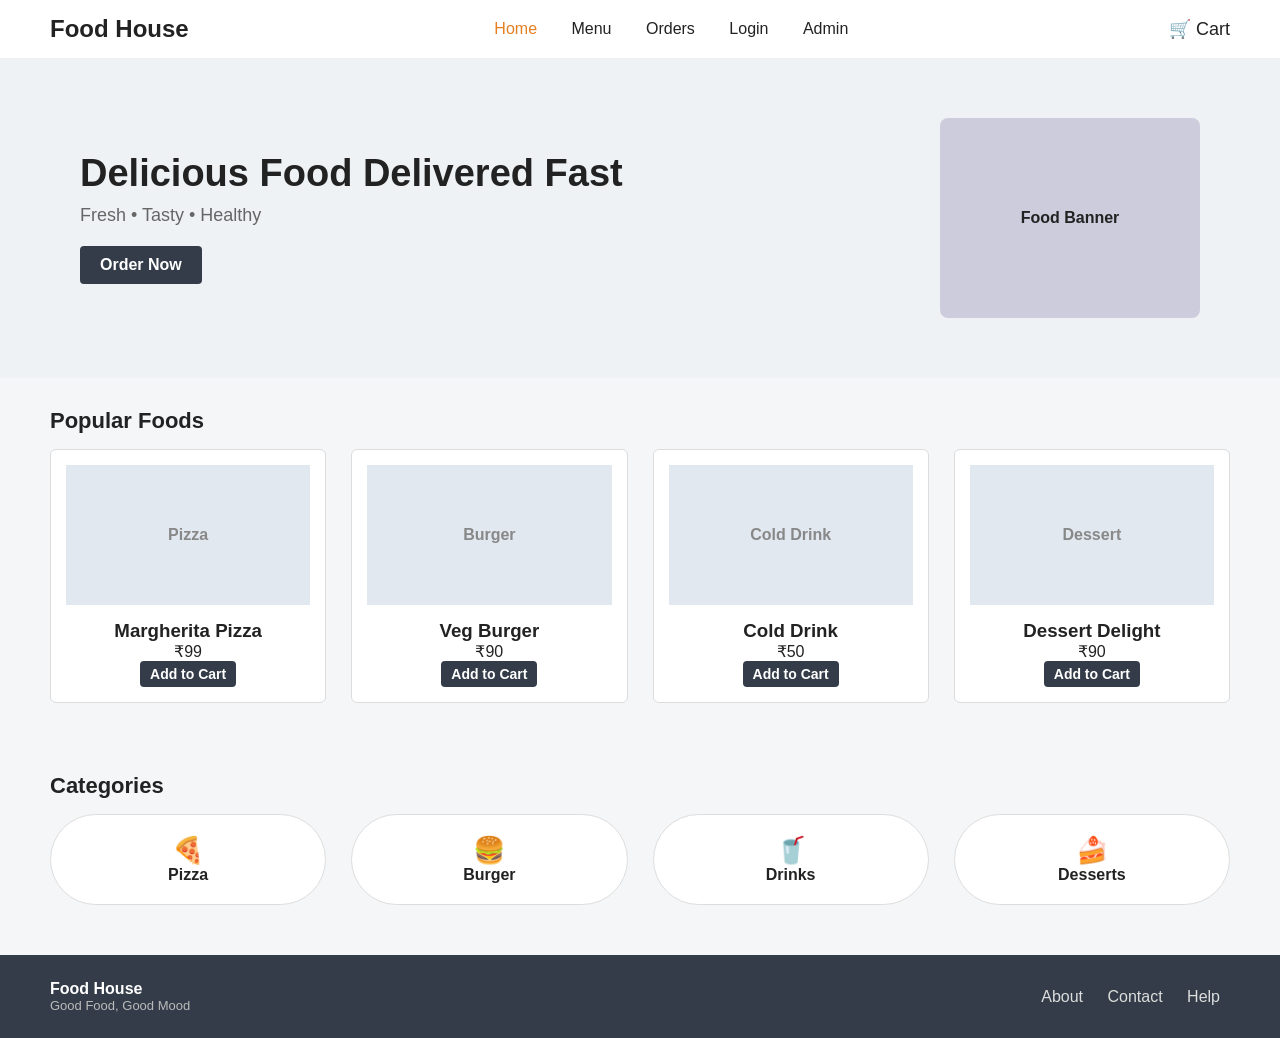
<file: Food_House_Wt/Client/index.html>
<!DOCTYPE html>
<html lang="en">
<head>
    <meta charset="UTF-8">
    <meta name="viewport" content="width=device-width, initial-scale=1.0">
    <title>Food House - Home</title>
<link rel="stylesheet" href="../style.css">
</head>
<body>
    <!-- Header Section -->
    <header>
        <a href="index.html" class="logo">Food House</a>
        <nav>
            <a href="index.html" class="active">Home</a>
            <a href="menu.html">Menu</a>
            <a href="order-summary.html">Orders</a>
            <a href="login.html">Login</a>
          <a href="../admin/admin-login.html">Admin</a>
        </nav>
        <div class="nav-icons">
            <a href="order-summary.html">🛒 Cart</a>
        </div>
    </header>

    <!-- Hero Banner Section -->
    <section class="hero">
        <div class="hero-text">
            <h1>Delicious Food Delivered Fast</h1>
            <p>Fresh • Tasty • Healthy</p>
            <a href="menu.html" class="btn">Order Now</a>
        </div>
        <div style="background:#ccd; width:260px; height:200px; display:flex; align-items:center; justify-content:center; font-weight:bold; border-radius:8px;">
            Food Banner
        </div>
    </section>

    <!-- Popular Foods Section -->
    <h2 class="section-title">Popular Foods</h2>
    <section class="card-grid">
        <div class="card">
            <div class="card-img">Pizza</div>
            <h3>Margherita Pizza</h3>
            <p>₹99</p>
            <button class="btn btn-small" onclick="addToCart(1)">Add to Cart</button>
        </div>
        <div class="card">
            <div class="card-img">Burger</div>
            <h3>Veg Burger</h3>
            <p>₹90</p>
            <button class="btn btn-small" onclick="addToCart(2)">Add to Cart</button>
        </div>
        <div class="card">
            <div class="card-img">Cold Drink</div>
            <h3>Cold Drink</h3>
            <p>₹50</p>
            <button class="btn btn-small" onclick="addToCart(3)">Add to Cart</button>
        </div>
        <div class="card">
            <div class="card-img">Dessert</div>
            <h3>Dessert Delight</h3>
            <p>₹90</p>
            <button class="btn btn-small" onclick="addToCart(4)">Add to Cart</button>
        </div>
    </section>

    <!-- Categories Section -->
    <h2 class="section-title">Categories</h2>
    <section class="card-grid" style="grid-template-columns: repeat(4, 1fr); padding-bottom: 50px;">
        <div class="card" style="border-radius: 50px; padding: 20px 10px;">
            <p style="font-size: 26px;">🍕</p>
            <h4>Pizza</h4>
        </div>
        <div class="card" style="border-radius: 50px; padding: 20px 10px;">
            <p style="font-size: 26px;">🍔</p>
            <h4>Burger</h4>
        </div>
        <div class="card" style="border-radius: 50px; padding: 20px 10px;">
            <p style="font-size: 26px;">🥤</p>
            <h4>Drinks</h4>
        </div>
        <div class="card" style="border-radius: 50px; padding: 20px 10px;">
            <p style="font-size: 26px;">🍰</p>
            <h4>Desserts</h4>
        </div>
    </section>

    <!-- Footer Section -->
    <footer>
        <div>
            <strong>Food House</strong>
            <p style="font-size: 13px; color: #bbb;">Good Food, Good Mood</p>
        </div>
        <div>
            <a href="#">About</a>
            <a href="#">Contact</a>
            <a href="#">Help</a>
        </div>
    </footer>

    <!-- એક ફોલ્ડર બહાર js ફોલ્ડર માટે ../js/script.js -->
   <script src="../script.js"></script>
</body>
</html>
</file>
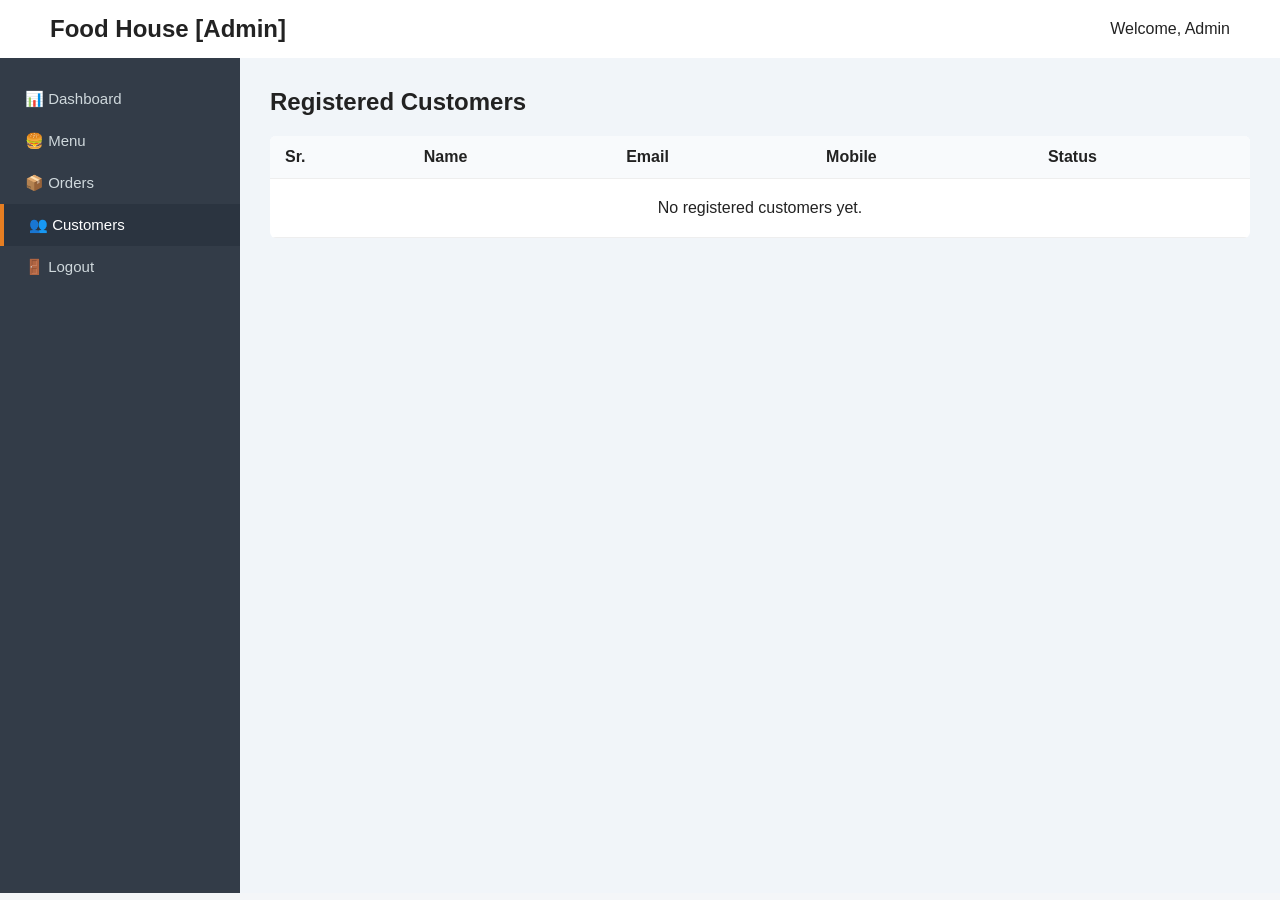
<file: Food_House_Wt/admin/admin-customers.html>
<!DOCTYPE html>
<html lang="en">
<head>
    <meta charset="UTF-8">
    <meta name="viewport" content="width=device-width, initial-scale=1.0">
    <title>Manage Customers - Food House</title>
    <link rel="stylesheet" href="../style.css">
</head>
<body onload="renderCustomers()">
    <header>
        <span class="logo">Food House [Admin]</span>
        <div><span>Welcome, Admin</span></div>
    </header>

    <div class="admin-layout">
        <aside class="sidebar">
            <a href="admin-dashboard.html">📊 Dashboard</a>
            <a href="admin-menu.html">🍔 Menu</a>
            <a href="admin-orders.html">📦 Orders</a>
            <a href="admin-customers.html" class="active">👥 Customers</a>
            <a href="../Client/index.html">🚪 Logout</a>
        </aside>

        <main class="admin-main">
            <h2>Registered Customers</h2>
            <table style="margin-top:20px;">
                <thead>
                    <tr>
                        <th>Sr.</th>
                        <th>Name</th>
                        <th>Email</th>
                        <th>Mobile</th>
                        <th>Status</th>
                    </tr>
                </thead>
                <tbody id="customer_body"></tbody>
            </table>
        </main>
    </div>

    <script src="../script.js"></script>
    <script>
        function renderCustomers() {
            const users = JSON.parse(localStorage.getItem('fh_users') || '[]');
            const tbody = document.getElementById('customer_body');
            tbody.innerHTML = '';

            if (users.length === 0) {
                tbody.innerHTML = '<tr><td colspan="5" style="text-align:center; padding:20px;">No registered customers yet.</td></tr>';
                return;
            }

            users.forEach((u, i) => {
                tbody.innerHTML += `
                    <tr>
                        <td>${i + 1}</td>
                        <td><strong>${u.name}</strong></td>
                        <td>${u.email}</td>
                        <td>${u.mobile}</td>
                        <td><span style="color:#28a745; font-weight:600;">Active</span></td>
                    </tr>
                `;
            });
        }
    </script>
</body>
</html>
</file>
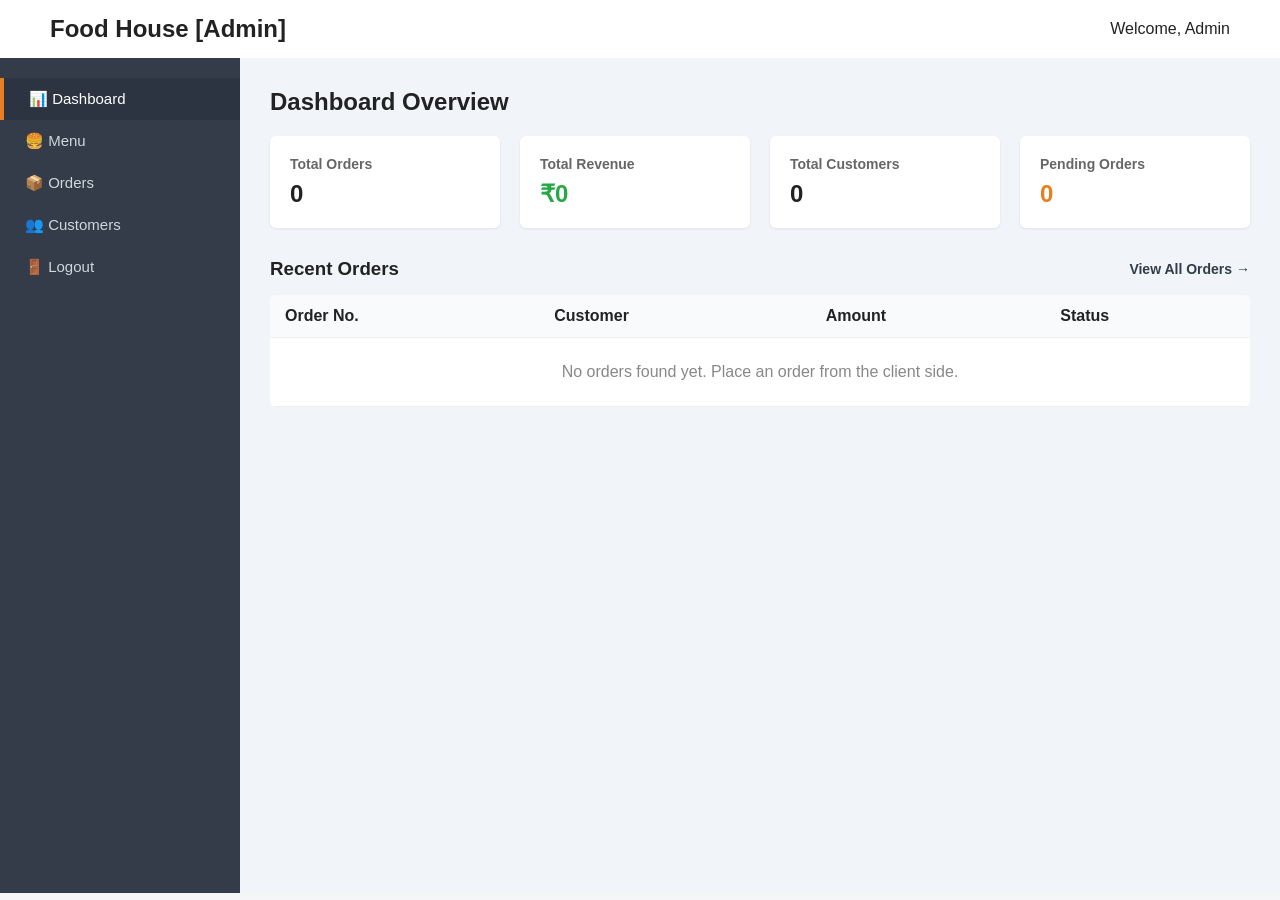
<file: Food_House_Wt/admin/admin-dashboard.html>
<!DOCTYPE html>
<html lang="en">
<head>
    <meta charset="UTF-8">
    <meta name="viewport" content="width=device-width, initial-scale=1.0">
    <title>Admin Dashboard - Food House</title>
    <!-- Root style.css Link -->
    <link rel="stylesheet" href="../style.css">
</head>
<body onload="loadLiveDashboard()">
    <header>
        <span class="logo">Food House [Admin]</span>
        <div><span id="admin_welcome">Welcome, Admin</span></div>
    </header>

    <div class="admin-layout">
        <!-- Sidebar Navigation -->
        <aside class="sidebar">
            <a href="admin-dashboard.html" class="active">📊 Dashboard</a>
            <a href="admin-menu.html">🍔 Menu</a>
            <a href="admin-orders.html">📦 Orders</a>
            <a href="admin-customers.html">👥 Customers</a>
            <a href="../Client/index.html">🚪 Logout</a>
        </aside>

        <!-- Main Dashboard Content -->
        <main class="admin-main">
            <h2>Dashboard Overview</h2>
            
            <!-- Live Dynamic Stat Cards -->
            <div class="stat-grid" style="margin-top:20px;">
                <div class="stat-card">
                    <h4>Total Orders</h4>
                    <div class="val" id="stat_orders">0</div>
                </div>
                <div class="stat-card">
                    <h4>Total Revenue</h4>
                    <div class="val" id="stat_revenue" style="color:#28a745;">₹0</div>
                </div>
                <div class="stat-card">
                    <h4>Total Customers</h4>
                    <div class="val" id="stat_customers">0</div>
                </div>
                <div class="stat-card">
                    <h4>Pending Orders</h4>
                    <div class="val" id="stat_pending" style="color:#e67e22;">0</div>
                </div>
            </div>

            <!-- Live Recent Orders Table -->
            <div style="display:flex; justify-content:space-between; align-items:center; margin-top:20px;">
                <h3>Recent Orders</h3>
                <a href="admin-orders.html" style="font-size:14px; text-decoration:none; color:#333c48; font-weight:600;">View All Orders →</a>
            </div>
            
            <table style="margin-top:15px;">
                <thead>
                    <tr>
                        <th>Order No.</th>
                        <th>Customer</th>
                        <th>Amount</th>
                        <th>Status</th>
                    </tr>
                </thead>
                <tbody id="recent_orders_table">
                    <!-- Dynamic Rows Loaded by JS -->
                </tbody>
            </table>
        </main>
    </div>

    <!-- Script to Load Realtime Data from LocalStorage -->
    <script>
        function loadLiveDashboard() {
            // 1. Fetch Real Live Data from LocalStorage
            const orders = JSON.parse(localStorage.getItem('fh_orders') || '[]');
            const users = JSON.parse(localStorage.getItem('fh_users') || '[]');

            // 2. Calculations
            const totalOrdersCount = orders.length;
            const totalRevenueAmount = orders.reduce((total, ord) => total + (Number(ord.amount) || 0), 0);
            const totalCustomersCount = users.length;
            const pendingOrdersCount = orders.filter(ord => ord.status === 'Pending').length;

            // 3. Inject Values to UI
            document.getElementById('stat_orders').innerText = totalOrdersCount;
            document.getElementById('stat_revenue').innerText = '₹' + totalRevenueAmount;
            document.getElementById('stat_customers').innerText = totalCustomersCount;
            document.getElementById('stat_pending').innerText = pendingOrdersCount;

            // 4. Populate Table with Top 5 Recent Orders
            const tbody = document.getElementById('recent_orders_table');
            tbody.innerHTML = '';

            if (orders.length === 0) {
                tbody.innerHTML = `
                    <tr>
                        <td colspan="4" style="text-align:center; padding: 25px; color:#888;">
                            No orders found yet. Place an order from the client side.
                        </td>
                    </tr>
                `;
                return;
            }

            // Reverse order to show latest first and take 5
            const recentOrders = orders.slice().reverse().slice(0, 5);
            recentOrders.forEach(order => {
                const isPending = order.status === 'Pending';
                const statusBadge = isPending 
                    ? `<span style="color:#e67e22; font-weight:600;">Pending</span>` 
                    : `<span style="color:#28a745; font-weight:600;">Delivered</span>`;

                tbody.innerHTML += `
                    <tr>
                        <td><strong>${order.id}</strong></td>
                        <td>${order.customer || 'Guest User'}</td>
                        <td>₹${order.amount}</td>
                        <td>${statusBadge}</td>
                    </tr>
                `;
            });
        }
    </script>
</body>
</html>
</file>
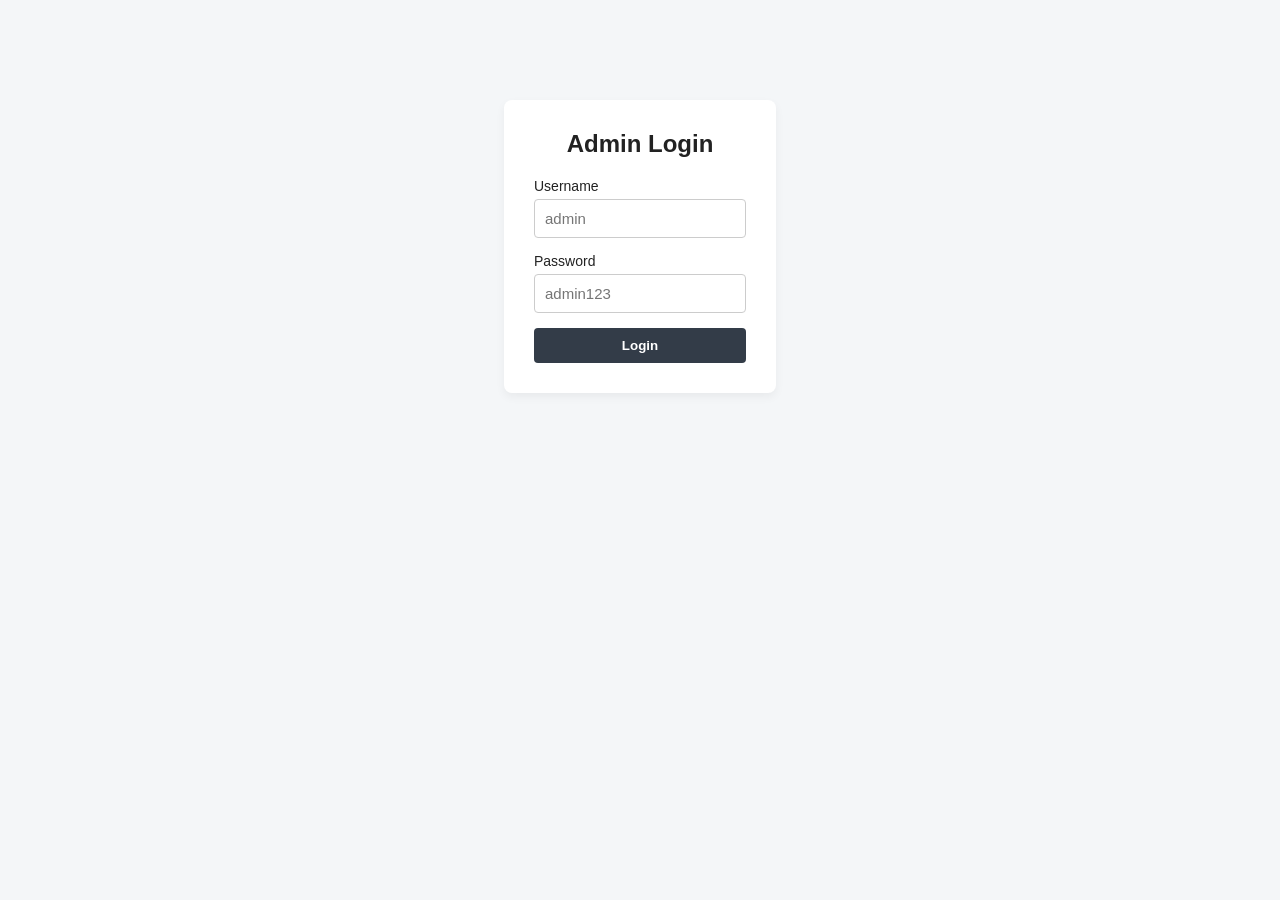
<file: Food_House_Wt/admin/admin-login.html>
<!DOCTYPE html>
<html lang="en">
<head>
    <meta charset="UTF-8">
    <meta name="viewport" content="width=device-width, initial-scale=1.0">
    <title>Food House - Admin Login</title>
    <!-- Root style.css Link -->
    <link rel="stylesheet" href="../style.css">
</head>
<body>
    <div class="auth-container" style="margin-top:100px;">
        <h2>Admin Login</h2>
        <form onsubmit="handleAdminLogin(event)">
            <div class="form-group">
                <label>Username</label>
                <input type="text" id="admin_user" class="form-control" placeholder="admin" required>
            </div>
            <div class="form-group">
                <label>Password</label>
                <input type="password" id="admin_pass" class="form-control" placeholder="admin123" required>
            </div>
            <span class="error-msg" id="err_admin" style="margin-bottom:12px; display:block; color:red; font-size:13px;"></span>
            <button type="submit" class="btn" style="width:100%;">Login</button>
        </form>
    </div>

    <!-- External Script -->
    <script src="../script.js"></script>

    <!-- Direct Inline Script to ensure 100% Redirection -->
    <script>
        function handleAdminLogin(e) {
            e.preventDefault();
            
            const user = document.getElementById('admin_user').value.trim();
            const pass = document.getElementById('admin_pass').value;
            const err = document.getElementById('err_admin');

            // Admin Credentials Verification
            if (user === 'admin' && pass === 'admin123') {
                localStorage.setItem('fh_admin_logged', 'true');
                alert('Admin Login Successful!');
                // Redirect directly to dashboard in the same admin folder
                window.location.href = 'admin-dashboard.html';
            } else {
                err.innerText = 'ખોટો Username અથવા Password! (Use: admin / admin123)';
            }
        }
    </script>
</body>
</html>
</file>
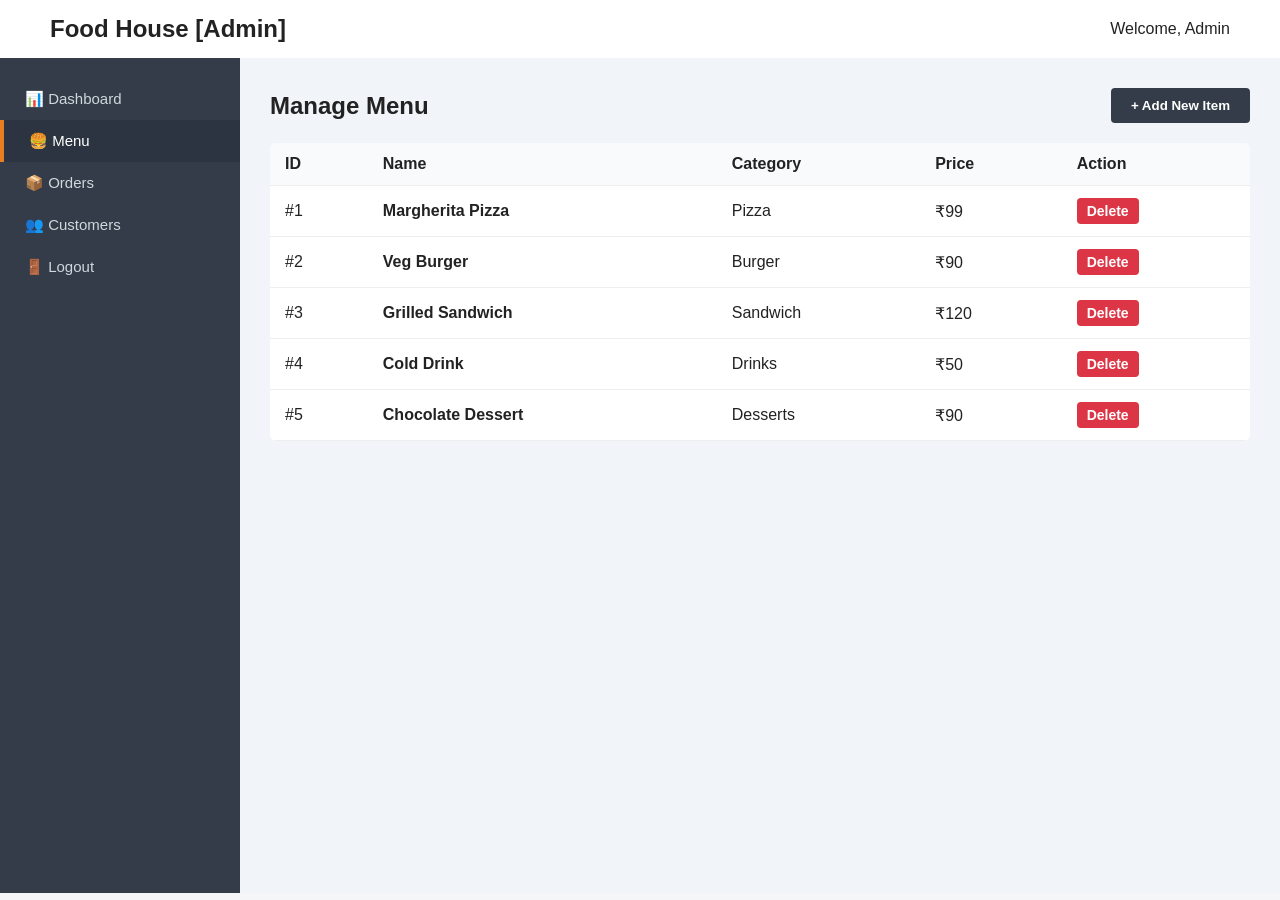
<file: Food_House_Wt/admin/admin-menu.html>
<!DOCTYPE html>
<html lang="en">
<head>
    <meta charset="UTF-8">
    <meta name="viewport" content="width=device-width, initial-scale=1.0">
    <title>Manage Menu - Food House</title>
    <link rel="stylesheet" href="../style.css">
</head>
<body onload="renderAdminMenu()">
    <header>
        <span class="logo">Food House [Admin]</span>
        <div><span>Welcome, Admin</span></div>
    </header>

    <div class="admin-layout">
        <aside class="sidebar">
            <a href="admin-dashboard.html">📊 Dashboard</a>
            <a href="admin-menu.html" class="active">🍔 Menu</a>
            <a href="admin-orders.html">📦 Orders</a>
            <a href="admin-customers.html">👥 Customers</a>
            <a href="../Client/index.html">🚪 Logout</a>
        </aside>

        <main class="admin-main">
            <div style="display:flex; justify-content:space-between; align-items:center;">
                <h2>Manage Menu</h2>
                <button class="btn" onclick="toggleAddModal()">+ Add New Item</button>
            </div>

            <!-- Add Item Form Modal -->
            <div id="add_item_box" style="display:none; background:#fff; padding:20px; border-radius:6px; margin:20px 0; border:1px solid #ddd;">
                <h4>Add Food Item</h4>
                <div style="display:flex; gap:10px; margin-top:12px; flex-wrap:wrap;">
                    <input type="text" id="new_food_name" class="form-control" placeholder="Food Name" style="flex:1;">
                    <input type="text" id="new_food_cat" class="form-control" placeholder="Category (e.g. Pizza)" style="flex:1;">
                    <input type="number" id="new_food_price" class="form-control" placeholder="Price (₹)" style="flex:1;">
                    <button class="btn" onclick="addNewFood()">Save Item</button>
                </div>
            </div>

            <table style="margin-top:20px;">
                <thead>
                    <tr>
                        <th>ID</th>
                        <th>Name</th>
                        <th>Category</th>
                        <th>Price</th>
                        <th>Action</th>
                    </tr>
                </thead>
                <tbody id="admin_menu_body"></tbody>
            </table>
        </main>
    </div>

    <script src="../script.js"></script>
    <script>
        function renderAdminMenu() {
            const menu = JSON.parse(localStorage.getItem('fh_menu') || '[]');
            const tbody = document.getElementById('admin_menu_body');
            tbody.innerHTML = '';

            menu.forEach((item, index) => {
                tbody.innerHTML += `
                    <tr>
                        <td>#${item.id}</td>
                        <td><strong>${item.name}</strong></td>
                        <td>${item.category}</td>
                        <td>₹${item.price}</td>
                        <td><button class="btn btn-danger btn-small" onclick="deleteMenuItem(${index})">Delete</button></td>
                    </tr>
                `;
            });
        }

        function toggleAddModal() {
            const box = document.getElementById('add_item_box');
            box.style.display = box.style.display === 'none' ? 'block' : 'none';
        }

        function addNewFood() {
            const name = document.getElementById('new_food_name').value.trim();
            const category = document.getElementById('new_food_cat').value.trim();
            const price = parseFloat(document.getElementById('new_food_price').value);

            if (!name || !category || isNaN(price)) {
                alert('Please enter valid item details.');
                return;
            }

            const menu = JSON.parse(localStorage.getItem('fh_menu') || '[]');
            menu.push({ id: menu.length + 1, name, category, price });
            localStorage.setItem('fh_menu', JSON.stringify(menu));

            document.getElementById('new_food_name').value = '';
            document.getElementById('new_food_cat').value = '';
            document.getElementById('new_food_price').value = '';

            toggleAddModal();
            renderAdminMenu();
        }

        function deleteMenuItem(index) {
            if (confirm("Are you sure you want to delete this item?")) {
                const menu = JSON.parse(localStorage.getItem('fh_menu') || '[]');
                menu.splice(index, 1);
                localStorage.setItem('fh_menu', JSON.stringify(menu));
                renderAdminMenu();
            }
        }
    </script>
</body>
</html>
</file>
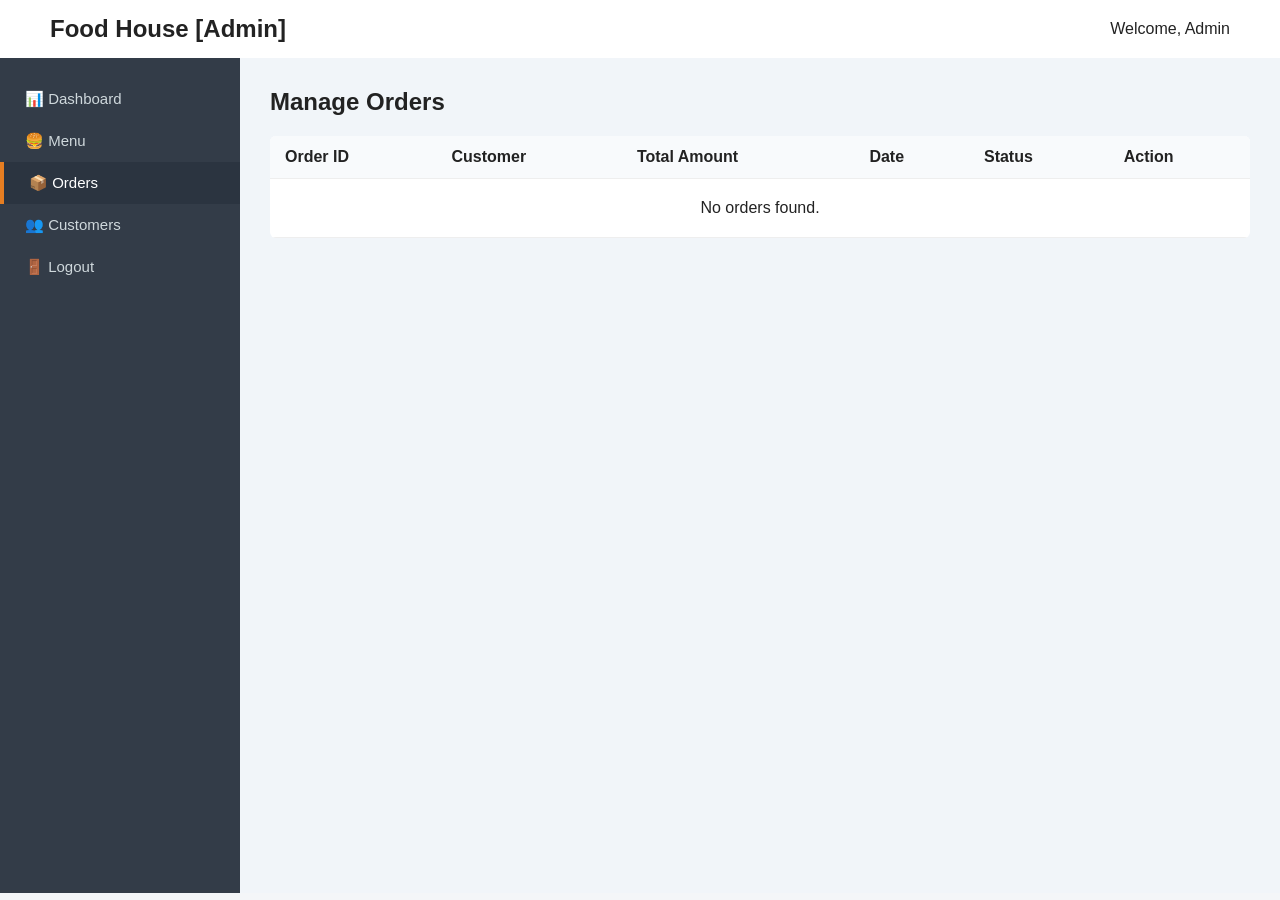
<file: Food_House_Wt/admin/admin-orders.html>
<!DOCTYPE html>
<html lang="en">
<head>
    <meta charset="UTF-8">
    <meta name="viewport" content="width=device-width, initial-scale=1.0">
    <title>Manage Orders - Food House</title>
    <link rel="stylesheet" href="../style.css">
</head>
<body onload="renderOrders()">
    <header>
        <span class="logo">Food House [Admin]</span>
        <div><span>Welcome, Admin</span></div>
    </header>

    <div class="admin-layout">
        <aside class="sidebar">
            <a href="admin-dashboard.html">📊 Dashboard</a>
            <a href="admin-menu.html">🍔 Menu</a>
            <a href="admin-orders.html" class="active">📦 Orders</a>
            <a href="admin-customers.html">👥 Customers</a>
            <a href="../Client/index.html">🚪 Logout</a>
        </aside>

        <main class="admin-main">
            <h2>Manage Orders</h2>
            <table style="margin-top:20px;">
                <thead>
                    <tr>
                        <th>Order ID</th>
                        <th>Customer</th>
                        <th>Total Amount</th>
                        <th>Date</th>
                        <th>Status</th>
                        <th>Action</th>
                    </tr>
                </thead>
                <tbody id="orders_body"></tbody>
            </table>
        </main>
    </div>

    <script src="../script.js"></script>
    <script>
        function renderOrders() {
            const orders = JSON.parse(localStorage.getItem('fh_orders') || '[]');
            const tbody = document.getElementById('orders_body');
            tbody.innerHTML = '';

            if (orders.length === 0) {
                tbody.innerHTML = '<tr><td colspan="6" style="text-align:center; padding:20px;">No orders found.</td></tr>';
                return;
            }

            orders.slice().reverse().forEach((order, index) => {
                // Find actual index in original array
                const realIndex = orders.length - 1 - index;
                const isPending = order.status === 'Pending';
                const statusColor = isPending ? '#e67e22' : '#28a745';

                tbody.innerHTML += `
                    <tr>
                        <td><strong>${order.id}</strong></td>
                        <td>${order.customer}</td>
                        <td>₹${order.amount}</td>
                        <td>${order.date}</td>
                        <td><b style="color:${statusColor};">${order.status}</b></td>
                        <td>
                            ${isPending ? `<button class="btn btn-small" onclick="updateOrderStatus(${realIndex})">Mark Delivered</button>` : `<span style="color:#888; font-size:13px;">Completed</span>`}
                        </td>
                    </tr>
                `;
            });
        }

        function updateOrderStatus(realIndex) {
            const orders = JSON.parse(localStorage.getItem('fh_orders') || '[]');
            orders[realIndex].status = 'Delivered';
            localStorage.setItem('fh_orders', JSON.stringify(orders));
            renderOrders();
        }
    </script>
</body>
</html>
</file>
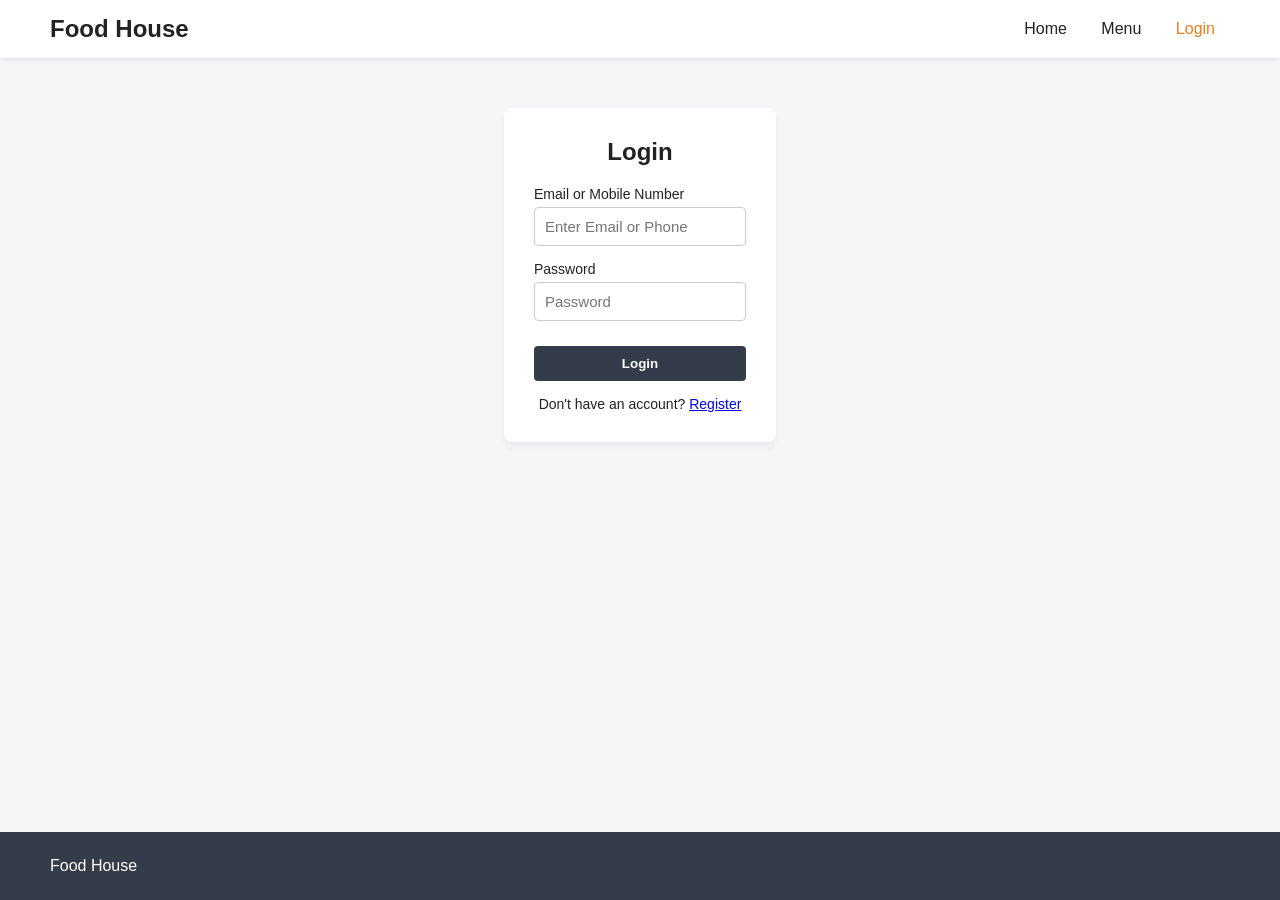
<file: Food_House_Wt/Client/login.html>
<!DOCTYPE html>
<html lang="en">
<head>
    <meta charset="UTF-8">
    <meta name="viewport" content="width=device-width, initial-scale=1.0">
    <title>Food House - Login</title>
    <!-- Root style.css Link -->
    <link rel="stylesheet" href="../style.css">
</head>
<body>
    <header>
        <a href="index.html" class="logo">Food House</a>
        <nav>
            <a href="index.html">Home</a>
            <a href="menu.html">Menu</a>
            <a href="login.html" class="active">Login</a>
        </nav>
    </header>

    <div class="auth-container">
        <h2>Login</h2>
        <form onsubmit="handleClientLogin(event)">
            <div class="form-group">
                <label>Email or Mobile Number</label>
                <input type="text" id="login_id" class="form-control" placeholder="Enter Email or Phone">
                <span class="error-msg" id="err_login_id" style="color:red; font-size:12px; margin-top:5px; display:block;"></span>
            </div>
            
            <div class="form-group">
                <label>Password</label>
                <input type="password" id="login_pass" class="form-control" placeholder="Password">
                <span class="error-msg" id="err_login_pass" style="color:red; font-size:12px; margin-top:5px; display:block;"></span>
            </div>
            
            <button type="submit" class="btn" style="width:100%; margin-top:10px;">Login</button>
            
            <p style="text-align:center; margin-top:15px; font-size:14px;">
                Don't have an account? <a href="register.html">Register</a>
            </p>
        </form>
    </div>

    <footer>
        <p>Food House</p>
    </footer>

    <!-- Root script.js -->
    <script src="../script.js"></script>

    <!-- Dedicated Inline Login Handler -->
    <script>
        function handleClientLogin(e) {
            // Prevent page refresh
            e.preventDefault();

            // Clear previous errors
            document.getElementById('err_login_id').innerText = '';
            document.getElementById('err_login_pass').innerText = '';

            const identity = document.getElementById('login_id').value.trim();
            const pass = document.getElementById('login_pass').value;

            let valid = true;

            if (!identity) {
                document.getElementById('err_login_id').innerText = 'Email or mobile number is required.';
                valid = false;
            }
            if (!pass) {
                document.getElementById('err_login_pass').innerText = 'Password is required.';
                valid = false;
            }

            if (!valid) return;

            // Fetch registered users from LocalStorage
            const users = JSON.parse(localStorage.getItem('fh_users') || '[]');

            // Check if user exists
            const user = users.find(u => (u.email === identity || u.mobile === identity) && u.password === pass);

            if (user) {
                // Save active session
                localStorage.setItem('fh_current_user', JSON.stringify(user));
                alert('Welcome back, ' + user.name + '! Login successful.');
                // Redirect to Home Page
                window.location.href = 'index.html';
            } else {
                document.getElementById('err_login_id').innerText = 'Invalid email/mobile or password. Please try again.';
            }
        }
    </script>
</body>
</html>
</file>
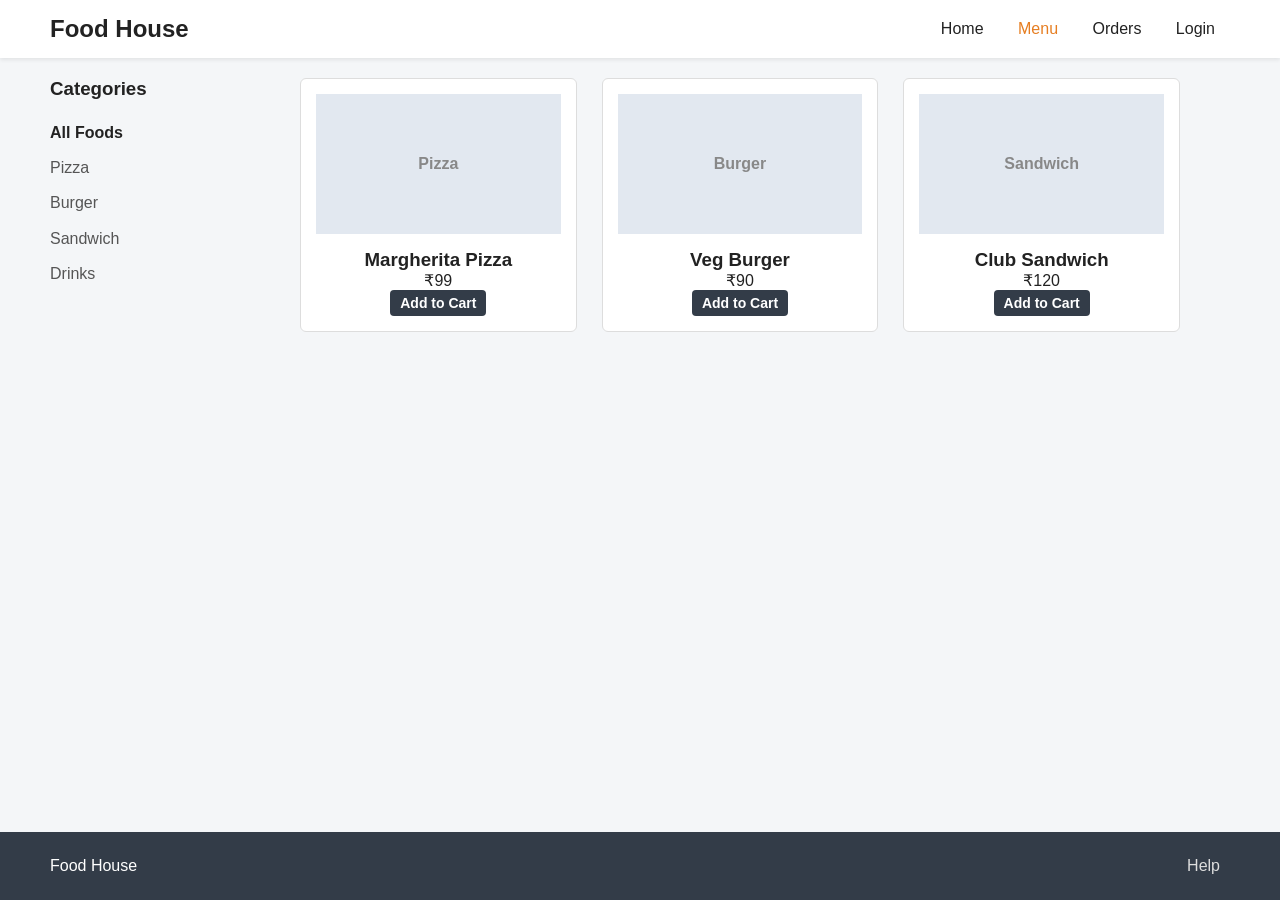
<file: Food_House_Wt/Client/menu.html>
<!DOCTYPE html>
<html lang="en">
<head>
    <meta charset="UTF-8">
    <title>Food House - Menu</title>
   <link rel="stylesheet" href="../style.css">
</head>
<body>
    <header>
        <a href="index.html" class="logo">Food House</a>
        <nav>
            <a href="index.html">Home</a>
            <a href="menu.html" class="active">Menu</a>
            <a href="order-summary.html">Orders</a>
            <a href="login.html">Login</a>
        </nav>
    </header>

    <div style="display:flex; padding: 20px 50px;">
        <div style="width: 200px; padding-right: 20px;">
            <h3>Categories</h3>
            <ul style="list-style:none; margin-top:15px; line-height:2.2;">
                <li><a href="#" style="text-decoration:none; color:#222; font-weight:bold;">All Foods</a></li>
                <li><a href="#" style="text-decoration:none; color:#555;">Pizza</a></li>
                <li><a href="#" style="text-decoration:none; color:#555;">Burger</a></li>
                <li><a href="#" style="text-decoration:none; color:#555;">Sandwich</a></li>
                <li><a href="#" style="text-decoration:none; color:#555;">Drinks</a></li>
            </ul>
        </div>
        <div style="flex:1;">
            <div class="card-grid" id="menu_grid">
                <!-- Dynamically populated or static cards -->
                <div class="card">
                    <div class="card-img">Pizza</div>
                    <h3>Margherita Pizza</h3>
                    <p>₹99</p>
                    <button class="btn btn-small" onclick="addToCart(1)">Add to Cart</button>
                </div>
                <div class="card">
                    <div class="card-img">Burger</div>
                    <h3>Veg Burger</h3>
                    <p>₹90</p>
                    <button class="btn btn-small" onclick="addToCart(2)">Add to Cart</button>
                </div>
                <div class="card">
                    <div class="card-img">Sandwich</div>
                    <h3>Club Sandwich</h3>
                    <p>₹120</p>
                    <button class="btn btn-small" onclick="addToCart(5)">Add to Cart</button>
                </div>
            </div>
        </div>
    </div>

    <footer>
        <p>Food House</p>
        <div><a href="#">Help</a></div>
    </footer>
  <script src="../script.js"></script>
</body>
</html>
</file>
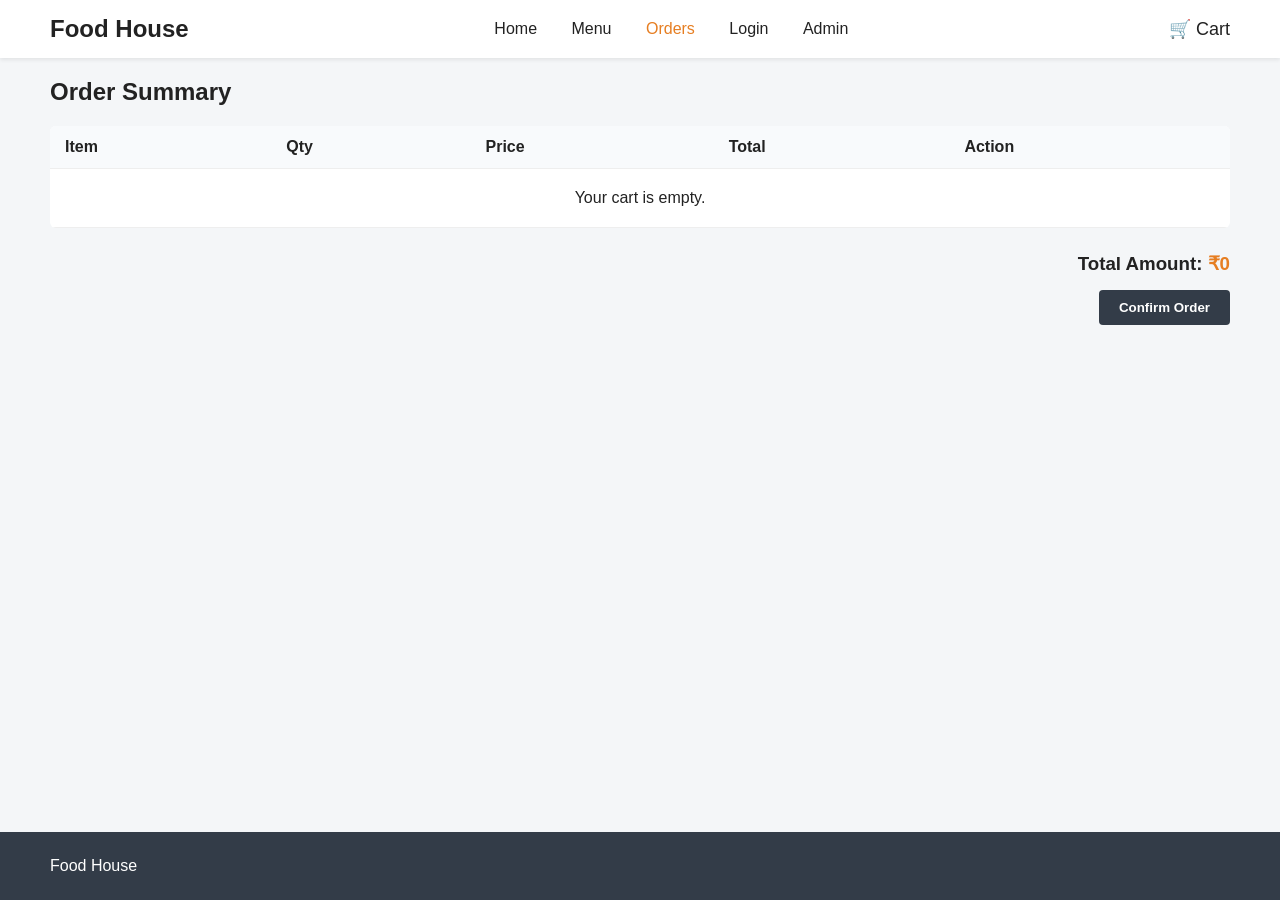
<file: Food_House_Wt/Client/order-summary.html>
<!DOCTYPE html>
<html lang="en">
<head>
    <meta charset="UTF-8">
    <meta name="viewport" content="width=device-width, initial-scale=1.0">
    <title>Food House - Order Summary</title>
    <!-- Root style.css link -->
    <link rel="stylesheet" href="../style.css">
</head>
<body>
    <header>
        <a href="index.html" class="logo">Food House</a>
        <nav>
            <a href="index.html">Home</a>
            <a href="menu.html">Menu</a>
            <a href="order-summary.html" class="active">Orders</a>
            <a href="login.html">Login</a>
            <a href="../admin/admin-login.html">Admin</a>
        </nav>
        <div class="nav-icons">
            <a href="order-summary.html">🛒 Cart</a>
        </div>
    </header>

    <div class="table-container">
        <h2>Order Summary</h2>
        <table style="margin-top:20px;">
            <thead>
                <tr>
                    <th>Item</th>
                    <th>Qty</th>
                    <th>Price</th>
                    <th>Total</th>
                    <th>Action</th>
                </tr>
            </thead>
            <tbody id="cart_items">
                <!-- Javascript will load items here -->
            </tbody>
        </table>

        <div style="margin-top:25px; text-align:right;">
            <h3>Total Amount: <span id="grand_total" style="color:#e67e22;">₹0</span></h3>
            <button class="btn" style="margin-top:15px;" onclick="confirmOrder()">Confirm Order</button>
        </div>
    </div>

    <footer>
        <p>Food House</p>
    </footer>

    <!-- Root script.js link -->
    <script src="../script.js"></script>

    <!-- Page Load Cart Trigger -->
    <script>
        // આ સ્ક્રિપ્ટ પેજ ખૂલતાં જ સીધું loadCart() ફંક્શન ચાલુ કરશે
        window.onload = function() {
            if (typeof loadCart === "function") {
                loadCart();
            } else {
                console.error("script.js load nathi thayu!");
            }
        };
    </script>
</body>
</html>
</file>
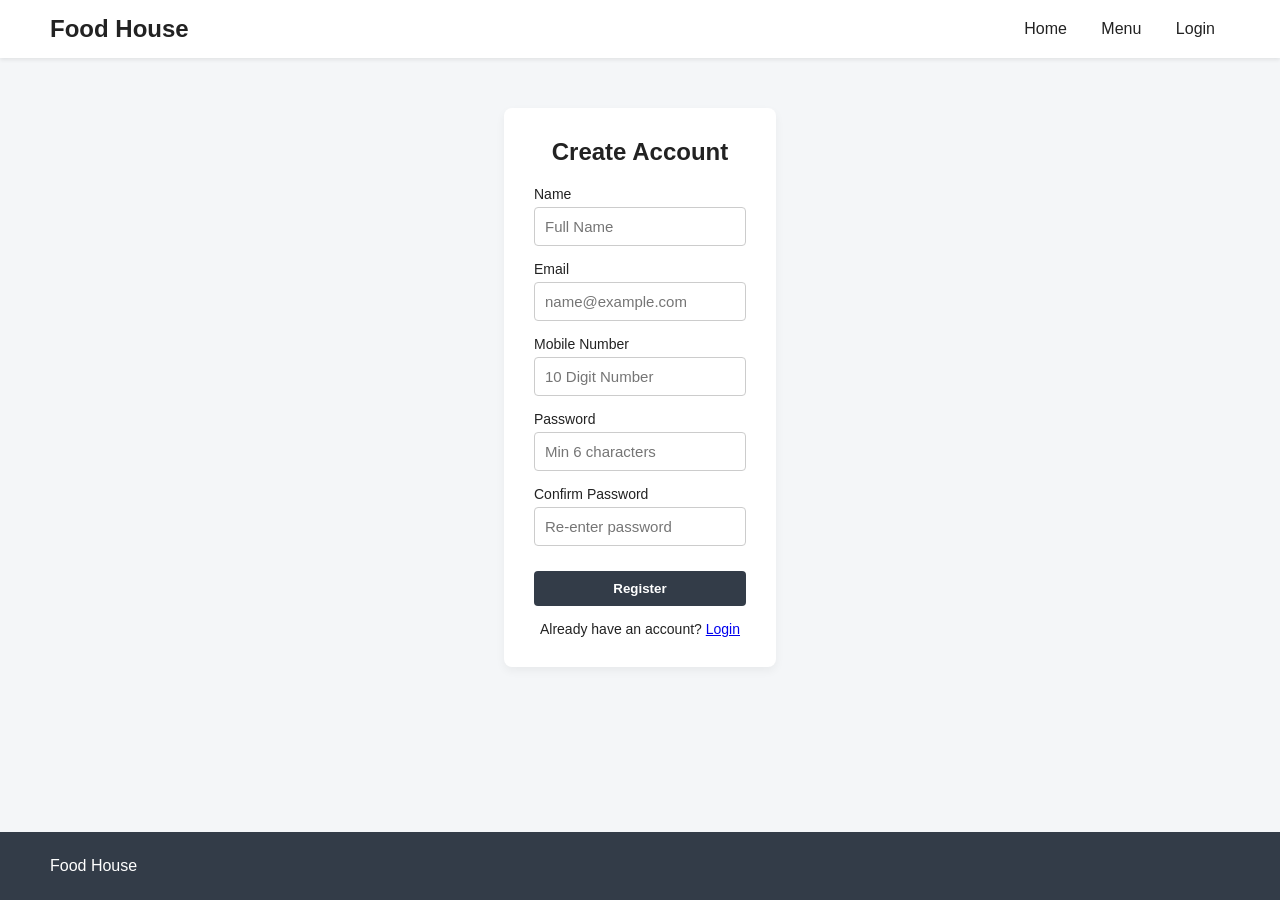
<file: Food_House_Wt/Client/register.html>
<!DOCTYPE html>
<html lang="en">
<head>
    <meta charset="UTF-8">
    <meta name="viewport" content="width=device-width, initial-scale=1.0">
    <title>Food House - Create Account</title>
    <!-- Root style.css Link -->
    <link rel="stylesheet" href="../style.css">
</head>
<body>
    <header>
        <a href="index.html" class="logo">Food House</a>
        <nav>
            <a href="index.html">Home</a>
            <a href="menu.html">Menu</a>
            <a href="login.html">Login</a>
        </nav>
    </header>

    <div class="auth-container">
        <h2>Create Account</h2>
        <form id="regForm" onsubmit="handleRegistration(event)">
            <div class="form-group">
                <label>Name</label>
                <input type="text" id="reg_name" class="form-control" placeholder="Full Name">
                <span class="error-msg" id="err_name"></span>
            </div>

            <div class="form-group">
                <label>Email</label>
                <input type="email" id="reg_email" class="form-control" placeholder="name@example.com">
                <span class="error-msg" id="err_email"></span>
            </div>

            <div class="form-group">
                <label>Mobile Number</label>
                <input type="text" id="reg_mobile" class="form-control" placeholder="10 Digit Number">
                <span class="error-msg" id="err_mobile"></span>
            </div>

            <div class="form-group">
                <label>Password</label>
                <input type="password" id="reg_pass" class="form-control" placeholder="Min 6 characters">
                <span class="error-msg" id="err_pass"></span>
            </div>

            <div class="form-group">
                <label>Confirm Password</label>
                <input type="password" id="reg_cpass" class="form-control" placeholder="Re-enter password">
                <span class="error-msg" id="err_cpass"></span>
            </div>

            <button type="submit" class="btn" style="width:100%; margin-top:10px;">Register</button>
            <p style="text-align:center; margin-top:15px; font-size:14px;">
                Already have an account? <a href="login.html">Login</a>
            </p>
        </form>
    </div>

    <footer>
        <p>Food House</p>
    </footer>

    <!-- Root script.js -->
    <script src="../script.js"></script>

    <!-- Inline Dedicated Registration Handler -->
    <script>
        function handleRegistration(e) {
            // Page refresh thatu atkvavo
            e.preventDefault();

            // Clear previous errors
            document.querySelectorAll('.error-msg').forEach(el => el.innerText = '');

            const name = document.getElementById('reg_name').value.trim();
            const email = document.getElementById('reg_email').value.trim();
            const mobile = document.getElementById('reg_mobile').value.trim();
            const pass = document.getElementById('reg_pass').value;
            const cpass = document.getElementById('reg_cpass').value;

            let valid = true;

            // 1. Name Check
            if (!name) {
                document.getElementById('err_name').innerText = 'Name is required.';
                valid = false;
            }

            // 2. Email Check
            const emailRegex = /^[^\s@]+@[^\s@]+\.[^\s@]+$/;
            if (!emailRegex.test(email)) {
                document.getElementById('err_email').innerText = 'Please enter a valid email address.';
                valid = false;
            }

            // 3. Mobile Check (Exact 10 digits)
            if (!/^\d{10}$/.test(mobile)) {
                document.getElementById('err_mobile').innerText = 'Enter a valid 10-digit mobile number.';
                valid = false;
            }

            // 4. Password Length Check
            if (pass.length < 6) {
                document.getElementById('err_pass').innerText = 'Password must be at least 6 characters.';
                valid = false;
            }

            // 5. Password Match Check
            if (pass !== cpass) {
                document.getElementById('err_cpass').innerText = 'Passwords do not match.';
                valid = false;
            }

            // If all validations pass
            if (valid) {
                const users = JSON.parse(localStorage.getItem('fh_users') || '[]');
                
                // Add new customer
                users.push({
                    name: name,
                    email: email,
                    mobile: mobile,
                    password: pass
                });

                // Save to LocalStorage
                localStorage.setItem('fh_users', JSON.stringify(users));

                alert('Account created successfully! Redirecting to Login...');
                window.location.href = 'login.html';
            }
        }
    </script>
</body>
</html>
</file>
<file: Food_House_Wt/style.css>
* {
    margin: 0;
    padding: 0;
    box-sizing: border-box;
    font-family: 'Segoe UI', Tahoma, Geneva, Verdana, sans-serif;
}

:root {
    --primary-color: #333c48;
    --accent-color: #2b3440;
    --bg-light: #f4f6f8;
    --text-dark: #222;
    --text-muted: #666;
    --white: #ffffff;
    --danger: #dc3545;
    --success: #28a745;
}

body {
    background-color: var(--bg-light);
    color: var(--text-dark);
    display: flex;
    flex-direction: column;
    min-height: 100vh;
}

/* Header & Navigation */
header {
    background-color: var(--white);
    display: flex;
    justify-content: space-between;
    align-items: center;
    padding: 15px 50px;
    box-shadow: 0 2px 4px rgba(0,0,0,0.08);
}

.logo {
    font-size: 24px;
    font-weight: 700;
    color: var(--text-dark);
    text-decoration: none;
}

nav a {
    margin: 0 15px;
    text-decoration: none;
    color: var(--text-dark);
    font-weight: 500;
    transition: color 0.2s;
}

nav a:hover, nav a.active {
    color: #e67e22;
}

.nav-icons a {
    margin-left: 15px;
    text-decoration: none;
    color: var(--text-dark);
    font-size: 18px;
}

/* Footer */
footer {
    background-color: var(--primary-color);
    color: var(--white);
    padding: 25px 50px;
    margin-top: auto;
    display: flex;
    justify-content: space-between;
    align-items: center;
}

footer a {
    color: #ddd;
    text-decoration: none;
    margin: 0 10px;
}

/* Hero Section */
.hero {
    display: flex;
    align-items: center;
    justify-content: space-between;
    padding: 60px 80px;
    background: #eef2f5;
}

.hero-text h1 {
    font-size: 38px;
    margin-bottom: 10px;
}

.hero-text p {
    font-size: 18px;
    color: var(--text-muted);
    margin-bottom: 20px;
}

.btn {
    background-color: var(--primary-color);
    color: var(--white);
    padding: 10px 20px;
    border: none;
    cursor: pointer;
    text-decoration: none;
    font-weight: 600;
    border-radius: 4px;
    display: inline-block;
}

.btn:hover {
    background-color: var(--accent-color);
}

.btn-danger {
    background-color: var(--danger);
}

.btn-small {
    padding: 5px 10px;
    font-size: 14px;
}

/* Cards & Layout */
.section-title {
    font-size: 22px;
    margin: 30px 50px 15px;
}

.card-grid {
    display: grid;
    grid-template-columns: repeat(auto-fit, minmax(220px, 1fr));
    gap: 25px;
    padding: 0 50px 40px;
}

.card {
    background: var(--white);
    border: 1px solid #ddd;
    padding: 15px;
    border-radius: 6px;
    text-align: center;
}

.card-img {
    height: 140px;
    background: #e2e8f0;
    display: flex;
    align-items: center;
    justify-content: center;
    margin-bottom: 15px;
    font-weight: 600;
    color: #888;
}

/* Forms & Auth Boxes */
.auth-container {
    max-width: 420px;
    margin: 50px auto;
    background: var(--white);
    padding: 30px;
    border-radius: 8px;
    box-shadow: 0 4px 10px rgba(0,0,0,0.05);
}

.auth-container h2 {
    text-align: center;
    margin-bottom: 20px;
}

.form-group {
    margin-bottom: 15px;
}

.form-group label {
    display: block;
    margin-bottom: 5px;
    font-size: 14px;
}

.form-control {
    width: 100%;
    padding: 10px;
    border: 1px solid #ccc;
    border-radius: 4px;
    font-size: 15px;
}

.error-msg {
    color: var(--danger);
    font-size: 12px;
    margin-top: 4px;
    display: block;
}

/* Tables */
.table-container {
    padding: 20px 50px;
}

table {
    width: 100%;
    border-collapse: collapse;
    background: var(--white);
    border-radius: 6px;
    overflow: hidden;
}

table th, table td {
    padding: 12px 15px;
    text-align: left;
    border-bottom: 1px solid #eee;
}

table th {
    background-color: #f8fafc;
    font-weight: 600;
}

/* Admin Sidebar Layout */
.admin-layout {
    display: flex;
    min-height: calc(100vh - 65px);
}

.sidebar {
    width: 240px;
    background-color: var(--primary-color);
    color: var(--white);
    padding: 20px 0;
}

.sidebar a {
    display: block;
    padding: 12px 25px;
    color: #cfd8dc;
    text-decoration: none;
    font-size: 15px;
}

.sidebar a:hover, .sidebar a.active {
    background-color: var(--accent-color);
    color: var(--white);
    border-left: 4px solid #e67e22;
}

.admin-main {
    flex: 1;
    padding: 30px;
    background-color: #f1f5f9;
}

.stat-grid {
    display: grid;
    grid-template-columns: repeat(auto-fit, minmax(180px, 1fr));
    gap: 20px;
    margin-bottom: 30px;
}

.stat-card {
    background: var(--white);
    padding: 20px;
    border-radius: 6px;
    box-shadow: 0 1px 3px rgba(0,0,0,0.08);
}

.stat-card h4 {
    color: var(--text-muted);
    font-size: 14px;
    margin-bottom: 8px;
}

.stat-card .val {
    font-size: 24px;
    font-weight: 700;
}
</file>
